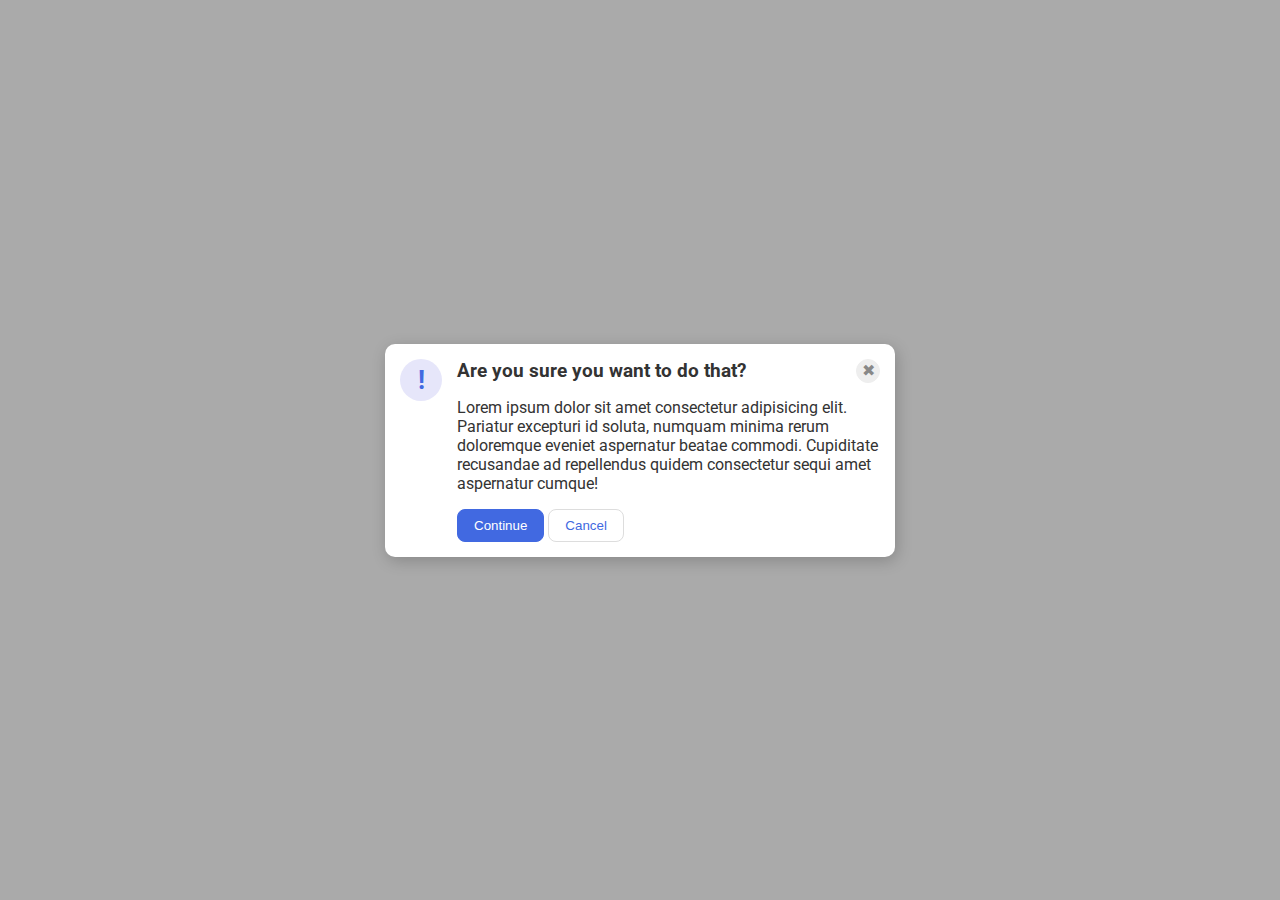
<file: flex/05-flex-modal/index.html>
<!DOCTYPE html>
<html lang="en">

<head>
  <meta charset="UTF-8">
  <meta http-equiv="X-UA-Compatible" content="IE=edge">
  <meta name="viewport" content="width=device-width, initial-scale=1.0">
  <link rel="stylesheet" href="style.css">
  <title>Modal</title>
</head>

<body>
  <div class="modal">
    <div class="icon">!</div>
    <div class="modal-body">
      <div class="title">
        <div class="header">Are you sure you want to do that?</div>
        <button class="close-button">✖</button>
      </div>
      <div class="text">Lorem ipsum dolor sit amet consectetur adipisicing elit. Pariatur excepturi id soluta, numquam
        minima rerum doloremque eveniet aspernatur beatae commodi. Cupiditate recusandae ad repellendus quidem
        consectetur sequi amet aspernatur cumque!</div>
      <div class="buttoms">
        <button class="continue">Continue</button>
        <button class="cancel">Cancel</button>
      </div>
    </div>
  </div>
</body>

</html>
</file>
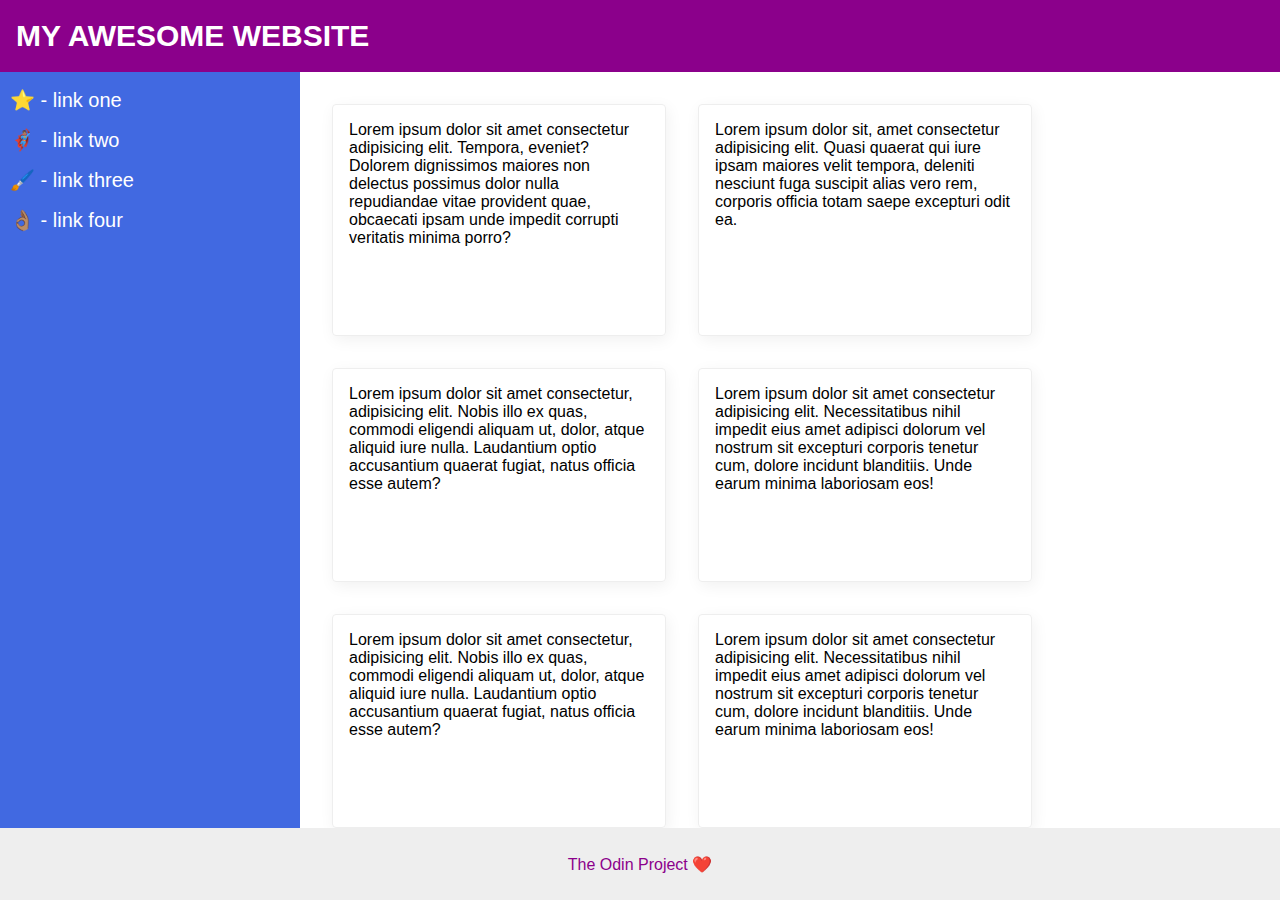
<file: flex/07-flex-layout-2/index.html>
<!DOCTYPE html>
<html lang="en">

<head>
  <meta charset="UTF-8">
  <meta http-equiv="X-UA-Compatible" content="IE=edge">
  <meta name="viewport" content="width=device-width, initial-scale=1.0">
  <title>The Holy Grail</title>
  <link rel="stylesheet" href="style.css">
</head>

<body>
  <div class="header">
    MY AWESOME WEBSITE
  </div>

  <div class="content">
    <div class="sidebar">
      <ul>
        <li><a href="#">⭐ - link one</a></li>
        <li><a href="#">🦸🏽‍♂️ - link two</a></li>
        <li><a href="#">🖌️ - link three</a></li>
        <li><a href="#">👌🏽 - link four</a></li>
      </ul>
    </div>

    <div class="cards">
      <div class="card">Lorem ipsum dolor sit amet consectetur adipisicing elit. Tempora, eveniet? Dolorem dignissimos
        maiores non delectus possimus dolor nulla repudiandae vitae provident quae, obcaecati ipsam unde impedit
        corrupti
        veritatis minima porro?</div>
      <div class="card">Lorem ipsum dolor sit, amet consectetur adipisicing elit. Quasi quaerat qui iure ipsam maiores
        velit
        tempora, deleniti nesciunt fuga suscipit alias vero rem, corporis officia totam saepe excepturi odit ea.</div>
      <div class="card">Lorem ipsum dolor sit amet consectetur, adipisicing elit. Nobis illo ex quas, commodi eligendi
        aliquam ut, dolor, atque aliquid iure nulla. Laudantium optio accusantium quaerat fugiat, natus officia esse
        autem?
      </div>
      <div class="card">Lorem ipsum dolor sit amet consectetur adipisicing elit. Necessitatibus nihil impedit eius amet
        adipisci dolorum vel nostrum sit excepturi corporis tenetur cum, dolore incidunt blanditiis. Unde earum minima
        laboriosam eos!</div>
      <div class="card">Lorem ipsum dolor sit amet consectetur, adipisicing elit. Nobis illo ex quas, commodi eligendi
        aliquam ut, dolor, atque aliquid iure nulla. Laudantium optio accusantium quaerat fugiat, natus officia esse
        autem?
      </div>
      <div class="card">Lorem ipsum dolor sit amet consectetur adipisicing elit. Necessitatibus nihil impedit eius amet
        adipisci dolorum vel nostrum sit excepturi corporis tenetur cum, dolore incidunt blanditiis. Unde earum minima
        laboriosam eos!</div>
    </div>
  </div>

  <div class="footer">
    The Odin Project ❤️
  </div>
</body>

</html>
</file>
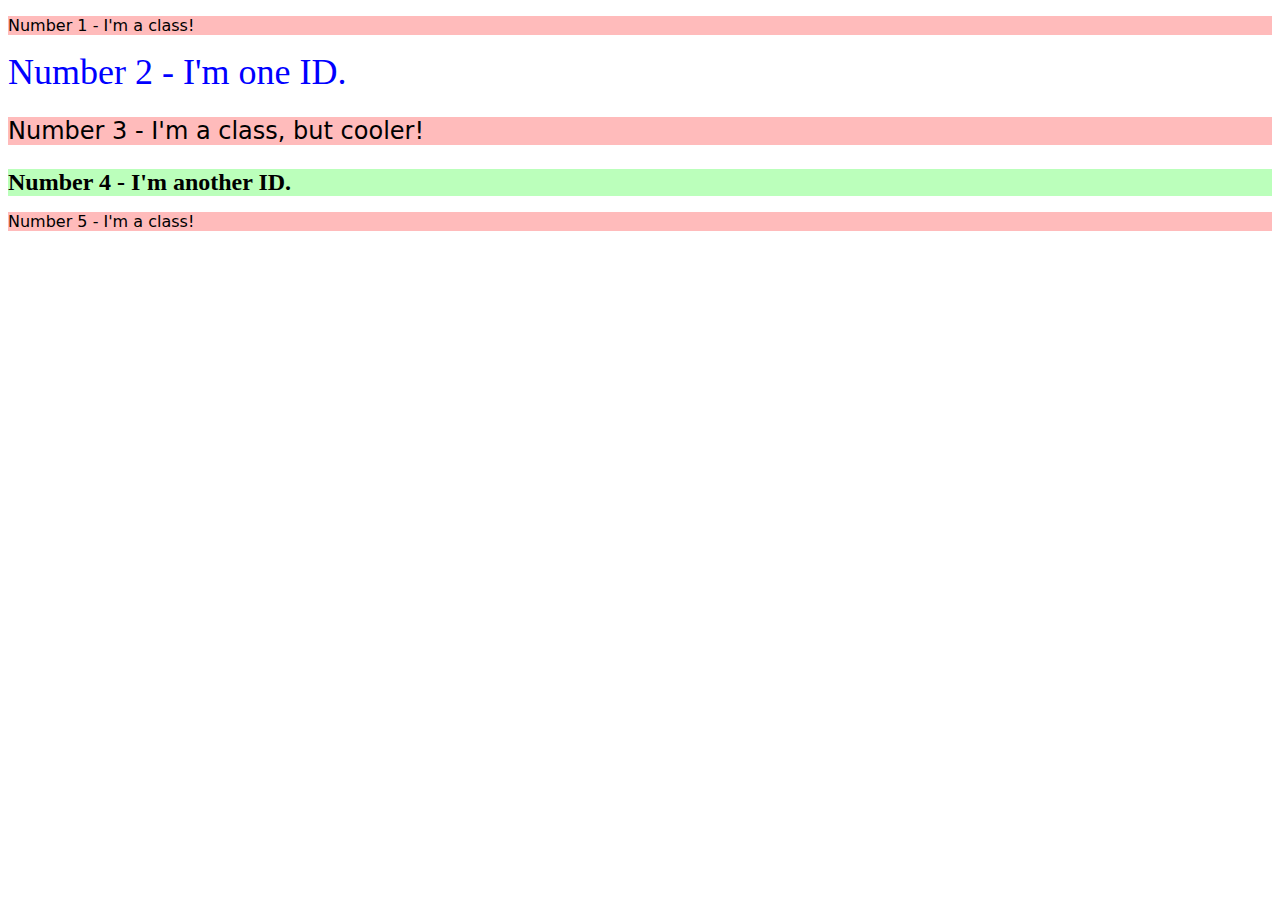
<file: foundations/02-class-id-selectors/index.html>
<!DOCTYPE html>
<html lang="en">

<head>
  <meta charset="UTF-8">
  <meta http-equiv="X-UA-Compatible" content="IE=edge">
  <meta name="viewport" content="width=device-width, initial-scale=1.0">
  <title>Class and ID Selectors</title>
  <link rel="stylesheet" href="style.css">
</head>

<body>
  <p class="odd">Number 1 - I'm a class!</p>
  <div class="second">Number 2 - I'm one ID.</div>
  <p class="odd big">Number 3 - I'm a class, but cooler!</p>
  <div class="fourth big">Number 4 - I'm another ID.</div>
  <p class="odd">Number 5 - I'm a class!</p>
</body>

</html>
</file>
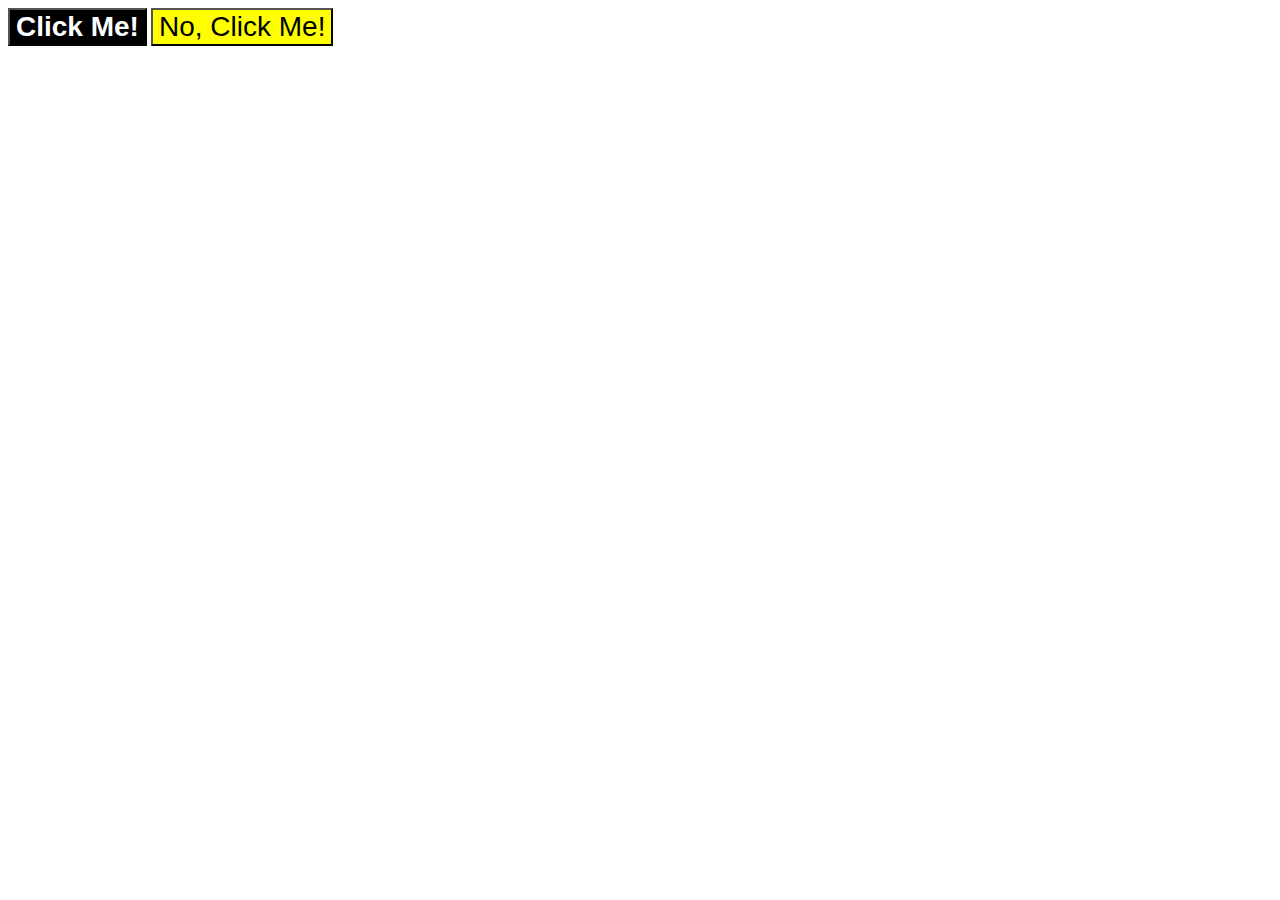
<file: foundations/03-grouping-selectors/index.html>
<!DOCTYPE html>
<html lang="en">

<head>
  <meta charset="UTF-8">
  <meta http-equiv="X-UA-Compatible" content="IE=edge">
  <meta name="viewport" content="width=device-width, initial-scale=1.0">
  <title>Grouping Selectors</title>
  <link rel="stylesheet" href="style.css">
</head>

<body>
  <button class="button-one">Click Me!</button>
  <button class="button-two">No, Click Me!</button>
</body>

</html>
</file>
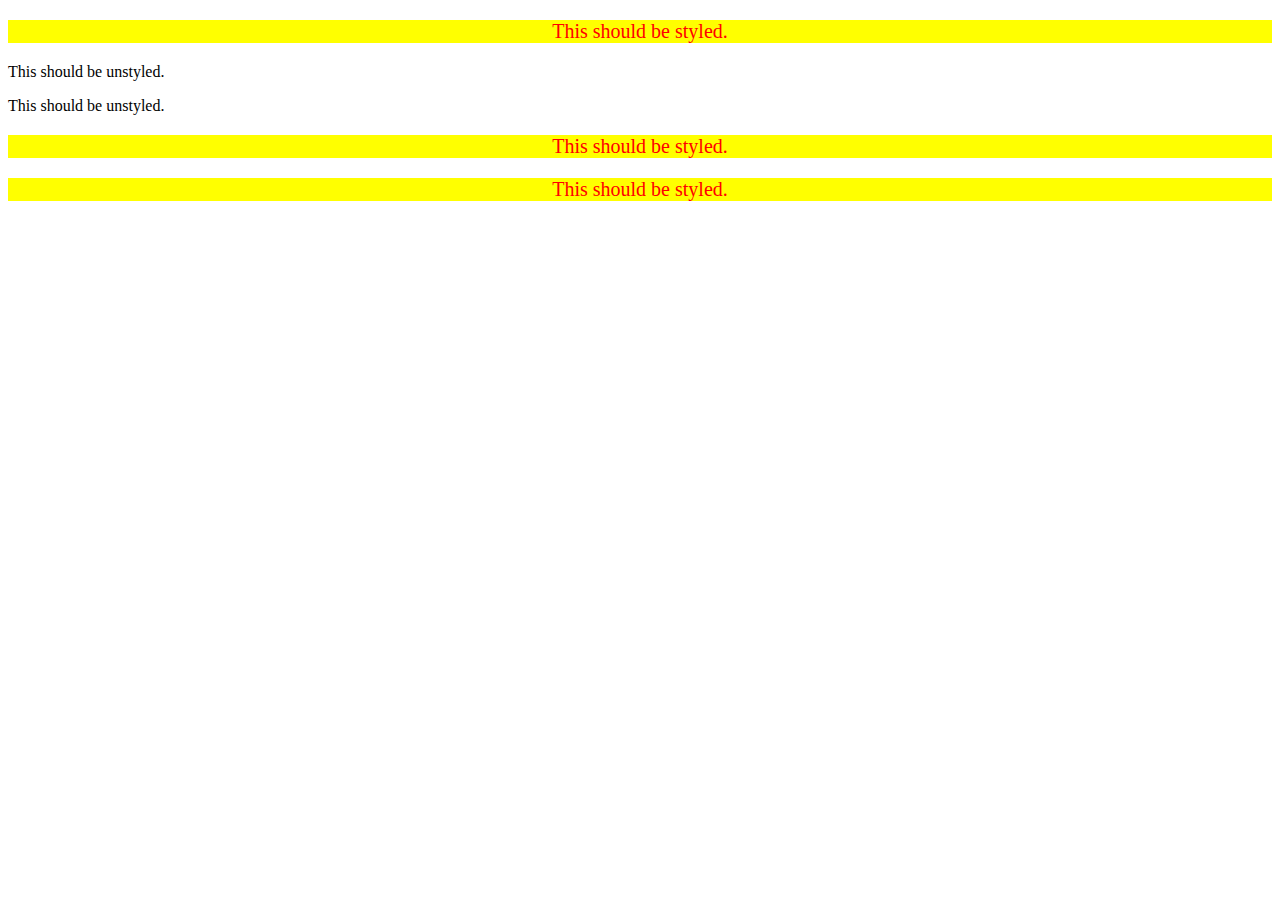
<file: foundations/05-descendant-combinator/index.html>
<!DOCTYPE html>
<html lang="en">

<head>
  <meta charset="UTF-8">
  <meta http-equiv="X-UA-Compatible" content="IE=edge">
  <meta name="viewport" content="width=device-width, initial-scale=1.0">
  <title>Descendant Combinator</title>
  <link rel="stylesheet" href="style.css">
</head>

<body>
  <div class="container">
    <p class="text">This should be styled.</p>
  </div>
  <p class="text">This should be unstyled.</p>
  <p class="text">This should be unstyled.</p>
  <div class="container">
    <p class="text">This should be styled.</p>
    <p class="text">This should be styled.</p>
  </div>
</body>

</html>
</file>
<file: flex/05-flex-modal/style.css>
@import url('https://fonts.googleapis.com/css2?family=Roboto:wght@400;700&display=swap');

html,
body {
  height: 100%;
}

body {
  font-family: Roboto, sans-serif;
  margin: 0;
  background: #aaa;
  color: #333;
  /* I'll give you this one for free lol */
  display: flex;
  align-items: center;
  justify-content: center;
}

.modal {
  background: white;
  width: 480px;
  border-radius: 10px;
  box-shadow: 2px 4px 16px rgba(0, 0, 0, .2);
  display: flex;
  gap: 15px;
  padding: 15px;
}

.icon {
  color: royalblue;
  font-size: 26px;
  font-weight: 700;
  background: lavender;
  width: 42px;
  height: 42px;
  border-radius: 50%;
  display: flex;
  align-items: center;
  justify-content: center;
  flex-shrink: 0;
}

.title {
  display: flex;
  justify-content: space-between;
}

.header {
  font-weight: 700;
  font-size: larger;
  margin-bottom: 16px;
}

.text {
  margin-bottom: 16px;
}

.close-button {
  background: #eee;
  border-radius: 50%;
  color: #888;
  font-weight: 400;
  font-size: 16px;
  height: 24px;
  width: 24px;
  display: flex;
  align-items: center;
  justify-content: center;
  border: 1px solid #eee;
  padding: 0;
}

button {
  cursor: pointer;
  padding: 8px 16px;
  border-radius: 8px;
}

button.continue {
  background: royalblue;
  border: 1px solid royalblue;
  color: white;
}

button.cancel {
  background: white;
  border: 1px solid #ddd;
  color: royalblue;
}
</file>
<file: flex/07-flex-layout-2/style.css>
body {
  font-family: -apple-system, BlinkMacSystemFont, 'Segoe UI', Roboto, Oxygen, Ubuntu, Cantarell, 'Open Sans', 'Helvetica Neue', sans-serif;
  margin: 0;
  min-height: 100vh;
  display: flex;
  flex-direction: column;
}

ul {
  padding: 0 10px;
  list-style-type: none;
  display: flex;
  flex-direction: column;
  gap: 16px;
}

a {
  color: #fff;
  text-decoration: none;
  font-size: 20px;
}

.header {
  height: 72px;
  background: darkmagenta;
  color: white;
  font-size: 30px;
  font-weight: 700;
  display: flex;
  align-items: center;
  padding: 0 16px;
}

.footer {
  height: 72px;
  background: #eee;
  color: darkmagenta;
  margin-top: auto;
  display: flex;
  justify-content: center;
  align-items: center;
}

.sidebar {
  width: 300px;
  background: royalblue;
  box-sizing: border-box;
  flex-shrink: 0;
}

.card {
  border: 1px solid #eee;
  box-shadow: 2px 4px 16px rgba(0, 0, 0, .06);
  border-radius: 4px;
  padding: 16px;
  width: 300px;
}

.content {
  display: flex;
  gap: 32px;
  flex: 1;
}

.cards {
  display: flex;
  gap: 32px;
  flex-wrap: wrap;
  padding-top: 32px;
}
</file>
<file: foundations/02-class-id-selectors/style.css>
.odd {
  background: #FFBBBB;
  font-family: Verdana, "DejaVu Sans", sans-serif;
}

.big {
  font-size: calc(24rem / 16);
}

.second {
  color: #0000FF;
  font-size: calc(36rem/16);
}

.fourth {
  background-color: #BBFFBB;
  font-weight: 700;
}
</file>
<file: foundations/03-grouping-selectors/style.css>
.button-one,
.button-two {
  font-size: calc(28rem/16);
  font-family: Helvetica, "Times New Roman", sans-serif;
}

.button-one {
  background: #000;
  color: #fff;
  font-weight: 700;
}

.button-two {
  background-color: yellow;
}
</file>
<file: foundations/05-descendant-combinator/style.css>
.container p {
  background-color: yellow;
  font-size: calc(20rem/16);
  color: #f00;
  text-align: center;
}
</file>
